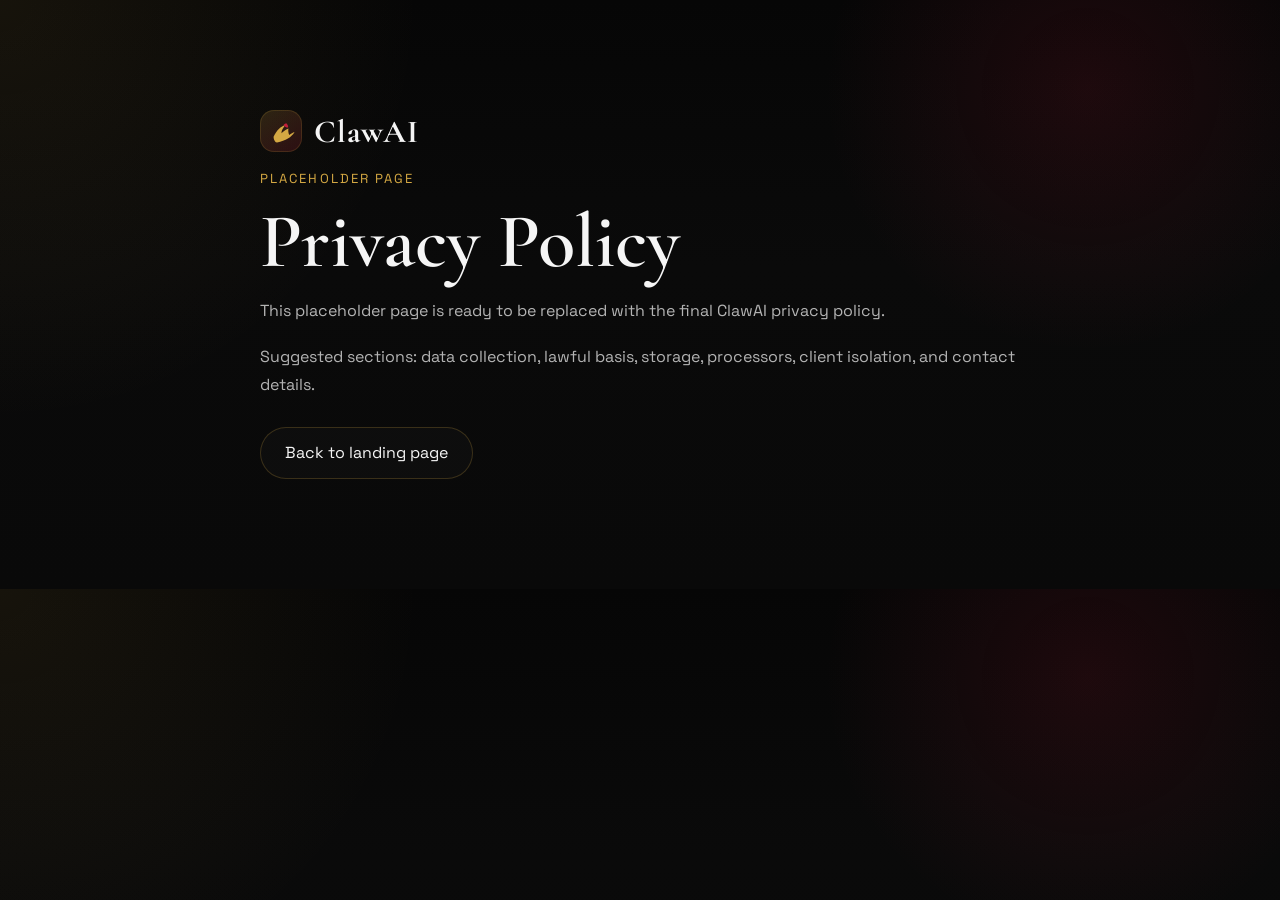
<file: privacy.html>
<!DOCTYPE html>
<html lang="en">
<head>
  <meta charset="UTF-8">
  <meta name="viewport" content="width=device-width, initial-scale=1.0">
  <title>ClawAI | Privacy Policy</title>
  <link rel="preconnect" href="https://fonts.googleapis.com">
  <link rel="preconnect" href="https://fonts.gstatic.com" crossorigin>
  <link href="https://fonts.googleapis.com/css2?family=Cormorant+Garamond:wght@500;600;700&family=Space+Grotesk:wght@400;500;700&display=swap" rel="stylesheet">
  <link rel="stylesheet" href="css/style.css">
</head>
<body>
  <main class="section">
    <div class="container" style="max-width: 760px;">
      <a class="brand footer-brand" href="index.html#bg">
        <span class="brand-mark" aria-hidden="true">
          <svg viewBox="0 0 64 64" role="img">
            <path d="M15 45c7-15 16-23 28-28-6 7-10 13-10 20 4-4 9-8 16-11-1 6 0 11 2 15 4-3 8-6 12-7-7 12-20 20-40 24-4 1-8-7-8-13Z"></path>
            <path d="M44 14c3 3 5 6 4 10-4 0-7-2-10-6 2-2 4-4 6-4Z" class="accent"></path>
          </svg>
        </span>
        <span class="brand-text">ClawAI</span>
      </a>
      <p class="eyebrow">Placeholder Page</p>
      <h1 style="font-size: clamp(3rem, 8vw, 4.8rem); max-width: none;">Privacy Policy</h1>
      <p style="margin-top: 18px;">This placeholder page is ready to be replaced with the final ClawAI privacy policy.</p>
      <p style="margin-top: 18px;">Suggested sections: data collection, lawful basis, storage, processors, client isolation, and contact details.</p>
      <p style="margin-top: 28px;"><a class="btn btn-secondary" href="index.html#bg">Back to landing page</a></p>
    </div>
  </main>
</body>
</html>
</file>
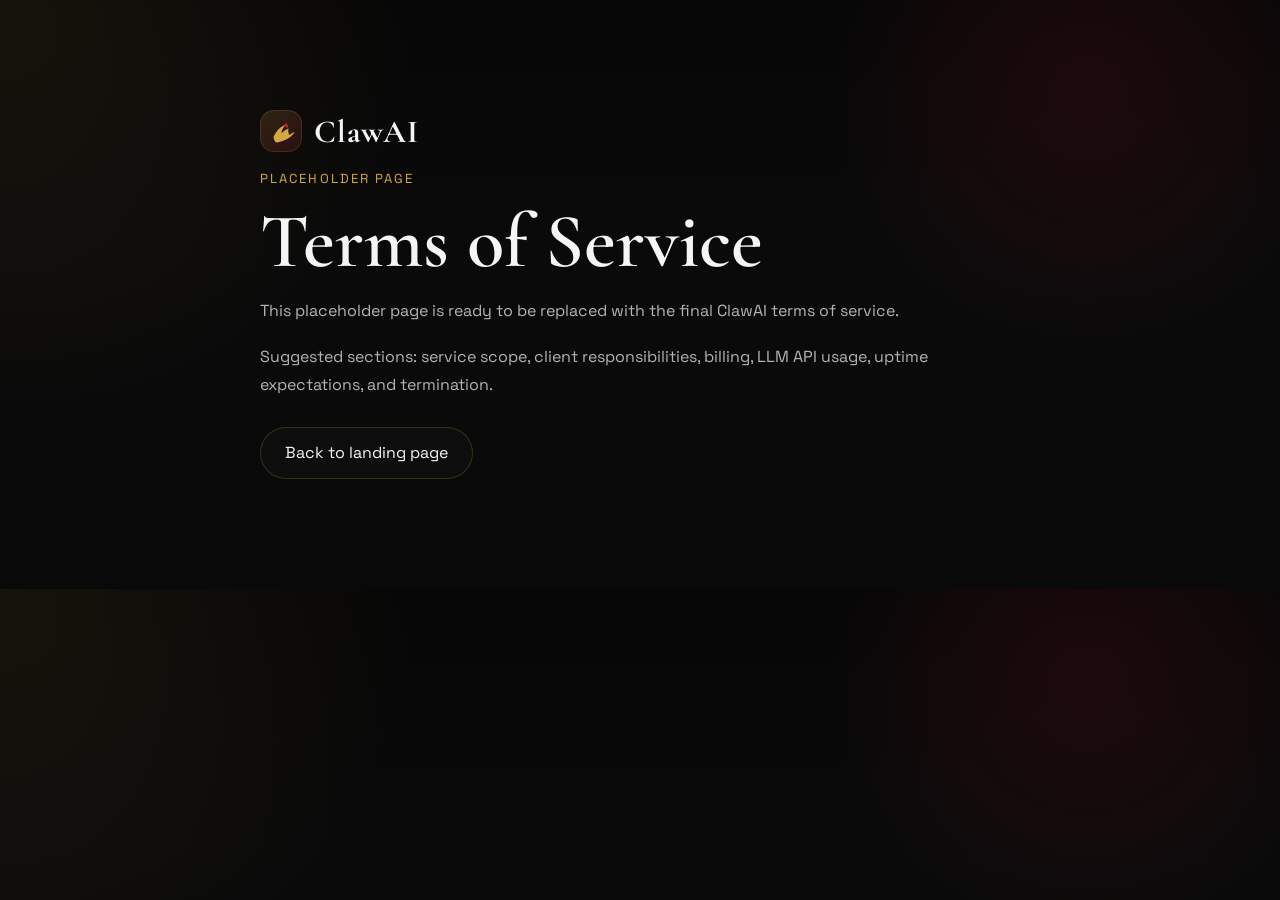
<file: terms.html>
<!DOCTYPE html>
<html lang="en">
<head>
  <meta charset="UTF-8">
  <meta name="viewport" content="width=device-width, initial-scale=1.0">
  <title>ClawAI | Terms of Service</title>
  <link rel="preconnect" href="https://fonts.googleapis.com">
  <link rel="preconnect" href="https://fonts.gstatic.com" crossorigin>
  <link href="https://fonts.googleapis.com/css2?family=Cormorant+Garamond:wght@500;600;700&family=Space+Grotesk:wght@400;500;700&display=swap" rel="stylesheet">
  <link rel="stylesheet" href="css/style.css">
</head>
<body>
  <main class="section">
    <div class="container" style="max-width: 760px;">
      <a class="brand footer-brand" href="index.html#bg">
        <span class="brand-mark" aria-hidden="true">
          <svg viewBox="0 0 64 64" role="img">
            <path d="M15 45c7-15 16-23 28-28-6 7-10 13-10 20 4-4 9-8 16-11-1 6 0 11 2 15 4-3 8-6 12-7-7 12-20 20-40 24-4 1-8-7-8-13Z"></path>
            <path d="M44 14c3 3 5 6 4 10-4 0-7-2-10-6 2-2 4-4 6-4Z" class="accent"></path>
          </svg>
        </span>
        <span class="brand-text">ClawAI</span>
      </a>
      <p class="eyebrow">Placeholder Page</p>
      <h1 style="font-size: clamp(3rem, 8vw, 4.8rem); max-width: none;">Terms of Service</h1>
      <p style="margin-top: 18px;">This placeholder page is ready to be replaced with the final ClawAI terms of service.</p>
      <p style="margin-top: 18px;">Suggested sections: service scope, client responsibilities, billing, LLM API usage, uptime expectations, and termination.</p>
      <p style="margin-top: 28px;"><a class="btn btn-secondary" href="index.html#bg">Back to landing page</a></p>
    </div>
  </main>
</body>
</html>
</file>
<file: css/style.css>
:root {
  --bg: #0a0a0a;
  --bg-soft: #111111;
  --surface: rgba(16, 16, 16, 0.72);
  --surface-strong: rgba(24, 24, 24, 0.92);
  --text: #f5f5f5;
  --muted: rgba(245, 245, 245, 0.72);
  --gold: #d4a843;
  --gold-soft: rgba(212, 168, 67, 0.18);
  --red: #c41e3a;
  --red-soft: rgba(196, 30, 58, 0.14);
  --green: #4ade80;
  --green-soft: rgba(74, 222, 128, 0.12);
  --line: rgba(212, 168, 67, 0.18);
  --shadow: 0 24px 80px rgba(0, 0, 0, 0.45);
  --radius: 24px;
  --container: 1180px;
}

*,
*::before,
*::after {
  box-sizing: border-box;
}

html {
  scroll-behavior: smooth;
}

body {
  margin: 0;
  min-width: 320px;
  font-family: "Space Grotesk", sans-serif;
  background:
    radial-gradient(circle at top left, rgba(212, 168, 67, 0.08), transparent 30%),
    radial-gradient(circle at 85% 15%, rgba(196, 30, 58, 0.12), transparent 22%),
    linear-gradient(180deg, #060606 0%, #0a0a0a 45%, #090909 100%);
  color: var(--text);
}

a {
  color: inherit;
  text-decoration: none;
}

button,
input,
select,
textarea {
  font: inherit;
}

button {
  cursor: pointer;
}

img,
svg {
  display: block;
  max-width: 100%;
}

.site-shell {
  position: relative;
  overflow: hidden;
}

.ambient,
.grid-overlay {
  pointer-events: none;
  position: fixed;
  inset: 0;
}

.ambient-one {
  background:
    radial-gradient(circle at 20% 20%, rgba(212, 168, 67, 0.1), transparent 25%),
    radial-gradient(circle at 70% 65%, rgba(196, 30, 58, 0.08), transparent 20%);
  filter: blur(20px);
  animation: drift 18s ease-in-out infinite alternate;
}

.ambient-two {
  background:
    radial-gradient(circle at 80% 10%, rgba(212, 168, 67, 0.08), transparent 18%),
    radial-gradient(circle at 30% 80%, rgba(196, 30, 58, 0.06), transparent 16%);
  filter: blur(10px);
  animation: driftSlow 24s ease-in-out infinite alternate;
}

.grid-overlay {
  background-image:
    linear-gradient(rgba(255, 255, 255, 0.03) 1px, transparent 1px),
    linear-gradient(90deg, rgba(255, 255, 255, 0.03) 1px, transparent 1px);
  background-size: 54px 54px;
  mask-image: radial-gradient(circle at center, black 35%, transparent 88%);
  opacity: 0.22;
}

.container {
  width: min(calc(100% - 40px), var(--container));
  margin: 0 auto;
}

.section {
  position: relative;
  padding: 110px 0;
}

.header {
  position: sticky;
  top: 0;
  z-index: 10;
  backdrop-filter: blur(16px);
  background: linear-gradient(180deg, rgba(10, 10, 10, 0.9), rgba(10, 10, 10, 0.55));
  border-bottom: 1px solid rgba(255, 255, 255, 0.05);
}

.nav {
  display: flex;
  align-items: center;
  justify-content: space-between;
  gap: 20px;
  padding: 18px 0;
}

.brand {
  display: inline-flex;
  align-items: center;
  gap: 12px;
  font-family: "Cormorant Garamond", serif;
  font-size: 2rem;
  font-weight: 700;
  letter-spacing: 0.03em;
}

.brand-mark {
  width: 42px;
  height: 42px;
  border-radius: 14px;
  padding: 7px;
  background: linear-gradient(145deg, rgba(212, 168, 67, 0.16), rgba(196, 30, 58, 0.18));
  box-shadow: inset 0 0 0 1px rgba(212, 168, 67, 0.16);
}

.brand-mark svg {
  fill: var(--gold);
}

.brand-mark .accent {
  fill: var(--red);
}

.nav-actions,
.footer-links {
  display: flex;
  align-items: center;
  gap: 18px;
}

.nav-link,
.footer-links a {
  color: var(--muted);
  transition: color 180ms ease;
}

.nav-link:hover,
.footer-links a:hover {
  color: var(--gold);
}

.lang-toggle {
  display: inline-flex;
  align-items: center;
  gap: 4px;
  padding: 4px;
  border: 1px solid rgba(212, 168, 67, 0.24);
  border-radius: 999px;
  background: rgba(255, 255, 255, 0.03);
}

.lang-option {
  padding: 8px 14px;
  border-radius: 999px;
  font-size: 0.88rem;
  color: var(--muted);
  transition: background 180ms ease, color 180ms ease;
}

.lang-option.active {
  background: linear-gradient(135deg, rgba(212, 168, 67, 0.2), rgba(196, 30, 58, 0.22));
  color: var(--text);
}

.hero {
  min-height: calc(100vh - 88px);
  display: grid;
  align-items: center;
  padding-top: 72px;
}

.hero-grid,
.contact-grid {
  display: grid;
  grid-template-columns: minmax(0, 1.08fr) minmax(320px, 0.92fr);
  gap: 42px;
  align-items: center;
}

.eyebrow {
  margin: 0 0 14px;
  color: var(--gold);
  letter-spacing: 0.16em;
  text-transform: uppercase;
  font-size: 0.82rem;
}

h1,
h2 {
  margin: 0;
  font-family: "Cormorant Garamond", serif;
  font-weight: 600;
  line-height: 0.96;
}

h1 {
  font-size: clamp(3.8rem, 9vw, 6.9rem);
  max-width: 9ch;
}

h2 {
  font-size: clamp(2.6rem, 5vw, 4.3rem);
  margin-bottom: 16px;
}

h3 {
  margin: 0 0 10px;
  font-size: 1.28rem;
}

p {
  margin: 0;
  color: var(--muted);
  line-height: 1.75;
}

.hero-text,
.section-heading p {
  max-width: 62ch;
}

.hero-text {
  margin-top: 22px;
  font-size: 1.08rem;
}

.hero-actions {
  display: flex;
  flex-wrap: wrap;
  gap: 16px;
  margin-top: 30px;
}

.btn {
  display: inline-flex;
  align-items: center;
  justify-content: center;
  min-height: 52px;
  padding: 0 24px;
  border-radius: 999px;
  border: 1px solid transparent;
  transition: transform 180ms ease, box-shadow 180ms ease, border-color 180ms ease, background 180ms ease;
}

.btn:hover {
  transform: translateY(-2px);
}

.btn-primary {
  background: linear-gradient(135deg, var(--gold), #f0c86d 58%, #b87c26 100%);
  color: #1c1203;
  box-shadow: 0 18px 32px rgba(212, 168, 67, 0.18);
}

.btn-secondary {
  background: rgba(255, 255, 255, 0.02);
  border-color: rgba(212, 168, 67, 0.22);
  color: var(--text);
}

.btn-secondary:hover {
  border-color: rgba(212, 168, 67, 0.4);
  box-shadow: 0 10px 24px rgba(212, 168, 67, 0.08);
}

.trust-badges {
  display: flex;
  flex-wrap: wrap;
  gap: 12px;
  margin-top: 28px;
}

.trust-badge {
  padding: 12px 16px;
  border-radius: 999px;
  background: rgba(255, 255, 255, 0.04);
  border: 1px solid rgba(255, 255, 255, 0.06);
  color: var(--text);
}

.glass-card {
  position: relative;
  background:
    linear-gradient(180deg, rgba(255, 255, 255, 0.07), rgba(255, 255, 255, 0.02)),
    var(--surface);
  border: 1px solid rgba(212, 168, 67, 0.14);
  box-shadow: var(--shadow);
  backdrop-filter: blur(18px);
}

.hero-panel {
  position: relative;
  min-height: 560px;
}

.hero-orbit {
  position: absolute;
  inset: 6% 8%;
  border-radius: 50%;
  border: 1px solid rgba(212, 168, 67, 0.14);
  box-shadow:
    0 0 120px rgba(212, 168, 67, 0.07),
    inset 0 0 80px rgba(196, 30, 58, 0.05);
  animation: rotateRing 20s linear infinite;
}

.hero-orbit::before,
.hero-orbit::after {
  content: "";
  position: absolute;
  border-radius: 50%;
}

.hero-orbit::before {
  inset: 18%;
  border: 1px solid rgba(196, 30, 58, 0.14);
}

.hero-orbit::after {
  width: 14px;
  height: 14px;
  top: 18%;
  left: 78%;
  background: var(--red);
  box-shadow: 0 0 24px rgba(196, 30, 58, 0.7);
}

.hero-card {
  position: absolute;
  right: 0;
  left: 10%;
  top: 12%;
  padding: 24px;
  border-radius: 30px;
}

.hero-card::after {
  content: "";
  position: absolute;
  inset: auto 24px 18px auto;
  width: 140px;
  height: 140px;
  background: radial-gradient(circle, rgba(212, 168, 67, 0.18), transparent 70%);
  pointer-events: none;
}

.hero-card-top {
  display: flex;
  gap: 10px;
  margin-bottom: 22px;
}

.signal {
  width: 10px;
  height: 10px;
  border-radius: 50%;
  background: rgba(255, 255, 255, 0.18);
}

.signal:first-child {
  background: var(--red);
}

.signal:nth-child(2) {
  background: var(--gold);
}

.mini-label {
  margin-bottom: 18px;
  font-size: 0.82rem;
  text-transform: uppercase;
  letter-spacing: 0.18em;
  color: var(--gold);
}

.chat-stack {
  display: grid;
  gap: 14px;
}

.chat-bubble {
  max-width: 88%;
  padding: 16px 18px;
  border-radius: 20px 20px 20px 8px;
  background: rgba(255, 255, 255, 0.04);
  border: 1px solid rgba(255, 255, 255, 0.06);
  color: var(--text);
}

.chat-bubble.user {
  justify-self: end;
  border-radius: 20px 20px 8px 20px;
  background: rgba(212, 168, 67, 0.12);
}

.chat-bubble.ai.accent {
  background: rgba(74, 222, 128, 0.12);
  border-color: rgba(74, 222, 128, 0.24);
}

.section-heading {
  margin-bottom: 42px;
}

.feature-grid,
.steps-grid,
.pricing-grid,
.ways-grid {
  display: grid;
  gap: 22px;
}

.feature-grid {
  grid-template-columns: repeat(4, minmax(0, 1fr));
}

.feature-card {
  padding: 28px;
  border-radius: var(--radius);
}

.feature-icon {
  width: 54px;
  height: 54px;
  display: inline-flex;
  align-items: center;
  justify-content: center;
  margin-bottom: 18px;
  border-radius: 16px;
  background: linear-gradient(145deg, var(--gold-soft), var(--red-soft));
}

.feature-icon svg {
  width: 26px;
  height: 26px;
  fill: var(--gold);
}

.section-steps {
  background:
    linear-gradient(180deg, rgba(255, 255, 255, 0.02), transparent),
    radial-gradient(circle at 85% 20%, rgba(212, 168, 67, 0.08), transparent 22%);
}

.steps-grid {
  grid-template-columns: repeat(3, minmax(0, 1fr));
}

.step-card {
  padding: 34px 28px;
  border-top: 1px solid rgba(212, 168, 67, 0.24);
  border-radius: 24px;
  background: linear-gradient(180deg, rgba(255, 255, 255, 0.03), rgba(255, 255, 255, 0));
}

.step-number {
  display: inline-block;
  margin-bottom: 16px;
  font-family: "Cormorant Garamond", serif;
  font-size: 3rem;
  color: var(--gold);
}

.section-comparison {
  background:
    linear-gradient(180deg, rgba(255, 255, 255, 0.02), rgba(255, 255, 255, 0)),
    radial-gradient(circle at 15% 15%, rgba(196, 30, 58, 0.08), transparent 28%),
    rgba(6, 6, 6, 0.84);
}

.comparison-list {
  border: 1px solid rgba(255, 255, 255, 0.06);
  border-radius: 30px;
  overflow: hidden;
  background: rgba(10, 10, 10, 0.42);
  box-shadow: 0 30px 90px rgba(0, 0, 0, 0.4);
}

.comparison-grid {
  display: grid;
  grid-template-columns: minmax(160px, 0.9fr) minmax(0, 1fr) minmax(0, 1fr);
  gap: 0;
}

.comparison-header {
  margin-bottom: 14px;
  align-items: end;
}

.comparison-heading,
.comparison-value {
  padding: 22px 24px;
}

.comparison-heading {
  font-size: 0.92rem;
  text-transform: uppercase;
  letter-spacing: 0.16em;
  color: var(--text);
}

.comparison-label {
  padding: 22px 24px;
  color: var(--text);
  font-weight: 500;
  border-bottom: 1px solid rgba(255, 255, 255, 0.06);
}

.comparison-row:last-child .comparison-label,
.comparison-row:last-child .comparison-value {
  border-bottom: 0;
}

.comparison-value {
  border-bottom: 1px solid rgba(255, 255, 255, 0.06);
}

.comparison-heading.human,
.comparison-value.human {
  background: rgba(196, 30, 58, 0.08);
}

.comparison-heading.ai,
.comparison-value.ai {
  background: rgba(74, 222, 128, 0.08);
}

.comparison-bottomline {
  margin-top: 26px;
  text-align: center;
  color: var(--text);
  font-size: clamp(1.2rem, 2vw, 1.55rem);
  font-weight: 700;
}

.ways-grid {
  grid-template-columns: repeat(3, minmax(0, 1fr));
  align-items: stretch;
}

.way-card {
  display: flex;
  flex-direction: column;
  padding: 30px;
  border-radius: 28px;
}

.way-card-featured {
  transform: translateY(-8px);
  border-color: var(--gold);
  box-shadow:
    0 28px 90px rgba(0, 0, 0, 0.56),
    0 0 0 1px rgba(212, 168, 67, 0.2),
    0 0 36px rgba(212, 168, 67, 0.16);
}

.way-kicker {
  margin-bottom: 10px;
  color: var(--gold);
  font-size: 0.88rem;
  letter-spacing: 0.18em;
  text-transform: uppercase;
}

.way-title {
  color: var(--text);
  font-size: 1.42rem;
  font-weight: 700;
}

.way-list {
  list-style: none;
  margin: 24px 0;
  padding: 0;
  display: grid;
  gap: 14px;
}

.way-item {
  color: var(--text);
}

.way-item.positive {
  color: var(--green);
}

.way-item.negative {
  color: #f87171;
}

.way-bottom {
  margin-top: auto;
  font-style: italic;
  color: var(--muted);
}

.pricing-grid {
  grid-template-columns: repeat(3, minmax(0, 1fr));
  align-items: stretch;
}

.pricing-grid.pricing-two {
  grid-template-columns: repeat(2, minmax(0, 1fr));
  max-width: 900px;
  margin: 0 auto;
}

.plan-total {
  font-size: 0.82rem;
  color: var(--muted);
  margin-top: 12px;
  text-align: center;
}

.pricing-card {
  display: flex;
  flex-direction: column;
  padding: 30px;
  border-radius: 28px;
}

.pricing-card.featured {
  position: relative;
  transform: translateY(-10px);
  border-color: rgba(212, 168, 67, 0.34);
  box-shadow:
    0 28px 90px rgba(0, 0, 0, 0.56),
    0 0 0 1px rgba(212, 168, 67, 0.15);
}

.featured-badge {
  align-self: flex-start;
  margin-bottom: 18px;
  padding: 8px 14px;
  border-radius: 999px;
  background: linear-gradient(135deg, rgba(212, 168, 67, 0.16), rgba(196, 30, 58, 0.16));
  color: var(--gold);
  font-size: 0.85rem;
}

.plan-name {
  color: var(--text);
  text-transform: uppercase;
  letter-spacing: 0.16em;
  font-size: 0.84rem;
}

.plan-price {
  margin-top: 12px;
  font-family: "Cormorant Garamond", serif;
  font-size: 3rem;
  line-height: 1;
  color: var(--text);
}

.plan-setup {
  margin-top: 8px;
}

.plan-features {
  margin: 28px 0 32px;
  padding: 0;
  list-style: none;
  display: grid;
  gap: 12px;
}

.plan-features li {
  position: relative;
  padding-left: 22px;
  color: var(--text);
}

.plan-features li::before {
  content: "";
  position: absolute;
  left: 0;
  top: 10px;
  width: 8px;
  height: 8px;
  border-radius: 50%;
  background: var(--gold);
  box-shadow: 0 0 16px rgba(212, 168, 67, 0.44);
}

.pricing-card .btn {
  margin-top: auto;
}

.pricing-note {
  margin-top: 22px;
  font-size: 0.92rem;
  text-align: center;
}

.faq-list {
  display: grid;
  gap: 14px;
}

.faq-item {
  border-radius: 20px;
  border: 1px solid rgba(212, 168, 67, 0.14);
  background: rgba(255, 255, 255, 0.02);
  overflow: hidden;
}

.faq-question {
  width: 100%;
  display: flex;
  align-items: center;
  justify-content: space-between;
  gap: 20px;
  padding: 24px;
  color: var(--text);
  background: transparent;
  border: 0;
  text-align: left;
}

.faq-icon {
  position: relative;
  width: 16px;
  height: 16px;
  flex: 0 0 auto;
}

.faq-icon::before,
.faq-icon::after {
  content: "";
  position: absolute;
  inset: 50% auto auto 50%;
  width: 16px;
  height: 2px;
  background: var(--gold);
  transform: translate(-50%, -50%);
  transition: transform 180ms ease;
}

.faq-icon::after {
  transform: translate(-50%, -50%) rotate(90deg);
}

.faq-question[aria-expanded="true"] .faq-icon::after {
  transform: translate(-50%, -50%) rotate(0deg);
}

.faq-answer {
  max-height: 0;
  overflow: hidden;
  transition: max-height 240ms ease;
}

.faq-answer p {
  padding: 0 24px 24px;
}

.section-contact {
  padding-bottom: 120px;
}

.contact-copy h2 {
  max-width: 10ch;
}

.contact-points {
  display: grid;
  gap: 18px;
  margin-top: 28px;
}

.contact-point {
  padding-left: 18px;
  border-left: 1px solid rgba(212, 168, 67, 0.28);
}

.contact-label {
  display: inline-block;
  margin-bottom: 8px;
  color: var(--gold);
  font-size: 0.85rem;
  text-transform: uppercase;
  letter-spacing: 0.16em;
}

.contact-form {
  padding: 30px;
  border-radius: 28px;
  display: grid;
  gap: 18px;
}

.contact-form label {
  display: grid;
  gap: 10px;
}

#clawsourcingFields {
  display: grid;
  gap: 18px;
  animation: fadeIn 300ms ease;
}

#clawsourcingFields label {
  display: grid;
  gap: 10px;
}

@keyframes fadeIn {
  from {
    opacity: 0;
    transform: translateY(-8px);
  }
  to {
    opacity: 1;
    transform: translateY(0);
  }
}

.contact-form span {
  color: var(--text);
}

.contact-form input,
.contact-form select,
.contact-form textarea {
  width: 100%;
  border: 1px solid rgba(255, 255, 255, 0.08);
  border-radius: 16px;
  background: rgba(255, 255, 255, 0.03);
  color: var(--text);
  padding: 15px 16px;
  outline: none;
  transition: border-color 180ms ease, box-shadow 180ms ease, background 180ms ease;
}

.contact-form input:focus,
.contact-form select:focus,
.contact-form textarea:focus {
  border-color: rgba(212, 168, 67, 0.52);
  box-shadow: 0 0 0 4px rgba(212, 168, 67, 0.08);
  background: rgba(255, 255, 255, 0.05);
}

.btn-submit {
  width: 100%;
}

.form-status {
  min-height: 24px;
  font-size: 0.94rem;
}

.form-status.success {
  color: #e9d19a;
}

.form-status.error {
  color: #ff8ca0;
}

.footer {
  border-top: 1px solid rgba(255, 255, 255, 0.06);
  padding: 32px 0 18px;
  background: rgba(0, 0, 0, 0.28);
}

.footer-grid {
  display: grid;
  grid-template-columns: minmax(0, 1.2fr) repeat(2, minmax(0, 0.8fr));
  gap: 24px;
  align-items: start;
}

.footer-brand {
  margin-bottom: 16px;
}

.footer-copy {
  max-width: 42ch;
}

.footer-bottom {
  margin-top: 28px;
  padding-top: 18px;
  border-top: 1px solid rgba(255, 255, 255, 0.05);
}

/* Scroll reveal — content always visible, animation is additive only */
.reveal-on-scroll {
  opacity: 1;
  transform: translateY(0);
}

.reveal-on-scroll.revealed {
  animation: revealUp 0.6s ease both;
}

@keyframes revealUp {
  from { opacity: 0.7; transform: translateY(16px); }
  to { opacity: 1; transform: translateY(0); }
}

@media (prefers-reduced-motion: reduce) {
  .reveal-on-scroll.revealed { animation: none; }
}

@keyframes drift {
  from {
    transform: translate3d(0, 0, 0) scale(1);
  }
  to {
    transform: translate3d(2%, -2%, 0) scale(1.08);
  }
}

@keyframes driftSlow {
  from {
    transform: translate3d(0, 0, 0) scale(1);
  }
  to {
    transform: translate3d(-3%, 3%, 0) scale(1.04);
  }
}

@keyframes rotateRing {
  from {
    transform: rotate(0deg);
  }
  to {
    transform: rotate(360deg);
  }
}

@media (max-width: 1080px) {
  .feature-grid,
  .ways-grid {
    grid-template-columns: repeat(2, minmax(0, 1fr));
  }

  .hero-grid,
  .contact-grid,
  .footer-grid,
  .pricing-grid,
  .pricing-grid.pricing-two,
  .steps-grid {
    grid-template-columns: 1fr;
    max-width: 480px;
    margin: 0 auto;
  }

  .comparison-grid {
    grid-template-columns: 180px 1fr 1fr;
  }

  .hero {
    min-height: auto;
    padding-top: 42px;
  }

  .hero-panel {
    min-height: 420px;
  }

  .hero-card {
    left: 4%;
    top: 14%;
  }

  .pricing-card.featured,
  .way-card-featured {
    transform: none;
  }
}

@media (max-width: 720px) {
  .section {
    padding: 84px 0;
  }

  .nav {
    align-items: flex-start;
    flex-direction: column;
  }

  .nav-actions {
    width: 100%;
    flex-wrap: wrap;
    justify-content: space-between;
  }

  h1 {
    font-size: clamp(3rem, 15vw, 4.6rem);
  }

  h2 {
    font-size: clamp(2.2rem, 10vw, 3.2rem);
  }

  .feature-grid,
  .ways-grid {
    grid-template-columns: 1fr;
  }

  .comparison-header {
    display: none;
  }

  .comparison-list {
    display: grid;
    gap: 16px;
    border: 0;
    background: transparent;
    box-shadow: none;
  }

  .comparison-row {
    grid-template-columns: 1fr;
    border: 1px solid rgba(255, 255, 255, 0.06);
    border-radius: 24px;
    overflow: hidden;
    background: rgba(10, 10, 10, 0.42);
  }

  .comparison-label {
    border-bottom: 1px solid rgba(255, 255, 255, 0.06);
  }

  .comparison-value {
    position: relative;
    padding-top: 48px;
  }

  .comparison-value.human::before,
  .comparison-value.ai::before {
    position: absolute;
    top: 16px;
    left: 24px;
    font-size: 0.78rem;
    text-transform: uppercase;
    letter-spacing: 0.16em;
    color: var(--muted);
  }

  .comparison-value.human::before {
    content: "Human";
  }

  .comparison-value.ai::before {
    content: "AI";
  }

  .comparison-row:last-child .comparison-label,
  .comparison-row:last-child .comparison-value {
    border-bottom: 1px solid rgba(255, 255, 255, 0.06);
  }

  .comparison-row .comparison-value.ai {
    border-bottom: 0;
  }
}
</file>
